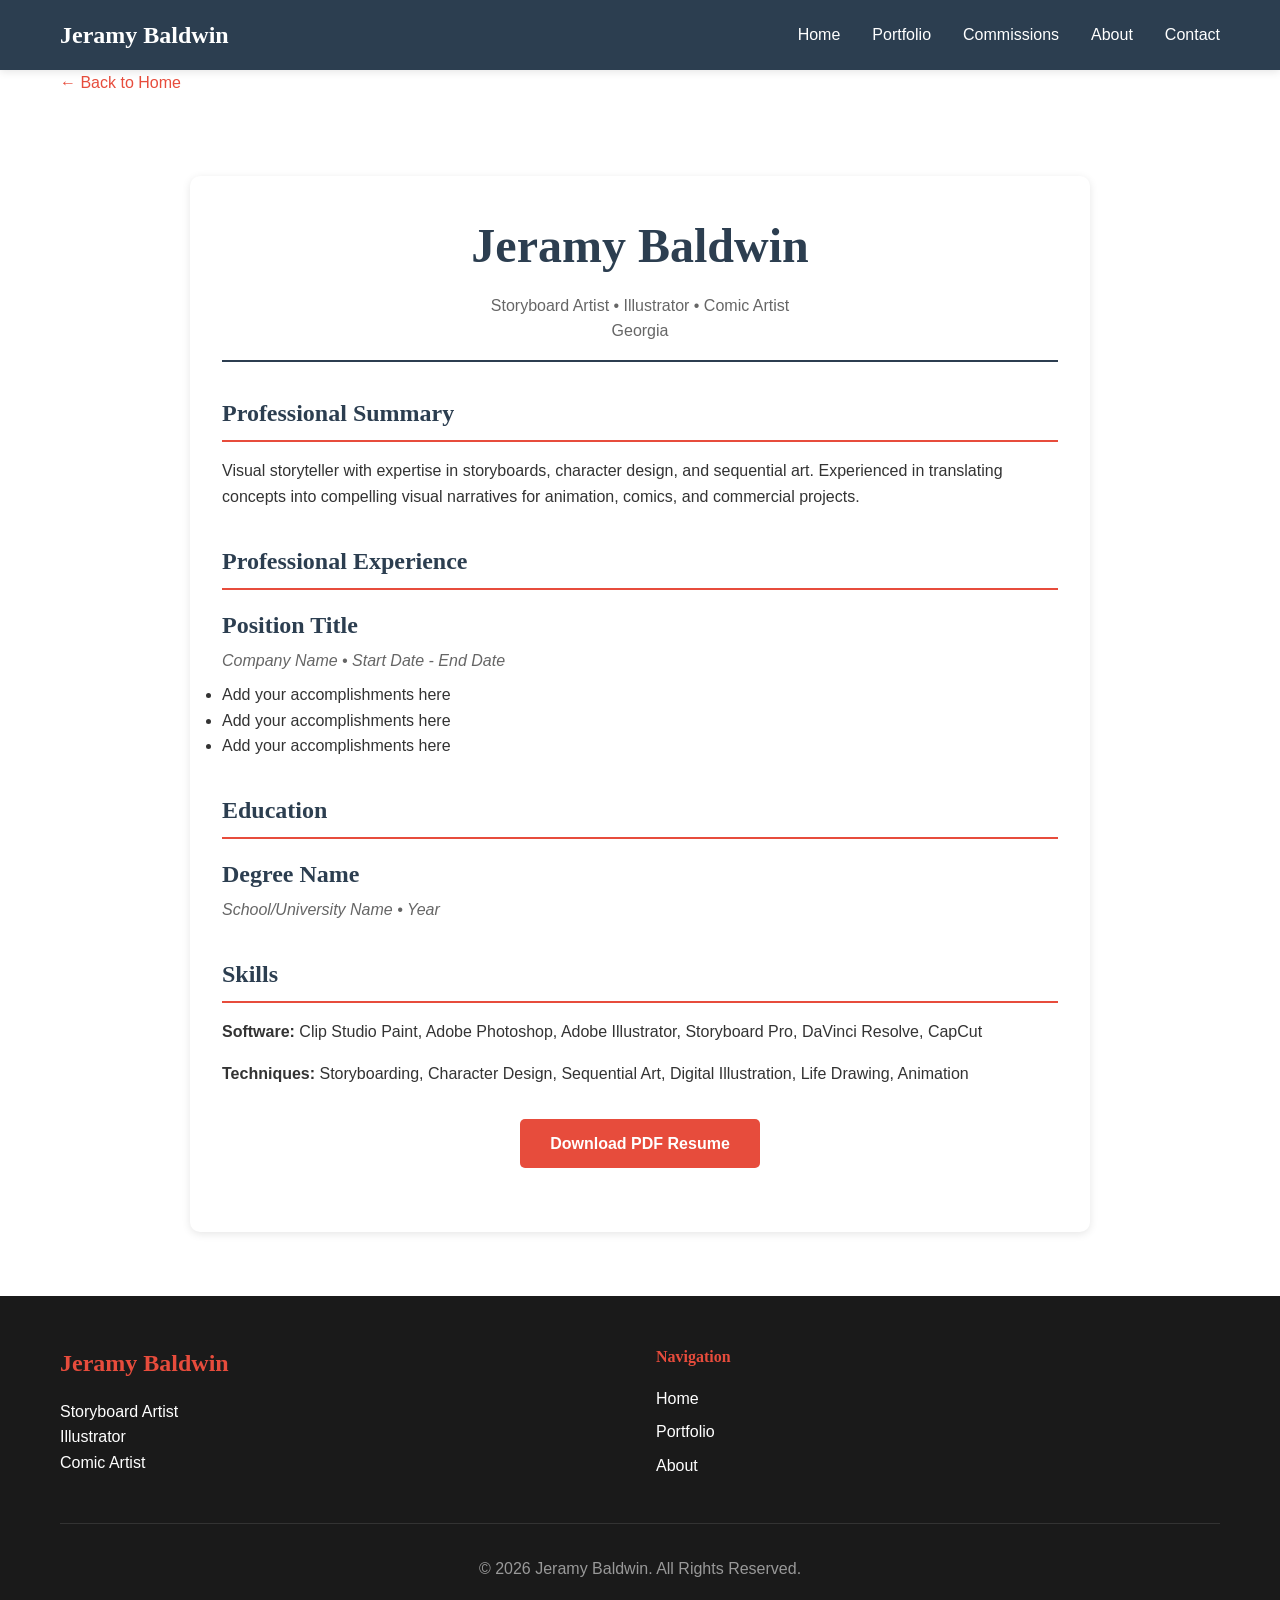
<file: resume.html>
<!DOCTYPE html>
<html lang="en">
<head>
    <meta charset="UTF-8">
    <meta name="viewport" content="width=device-width, initial-scale=1.0">
    <title>Jeramy Baldwin - Resume</title>
    <link rel="stylesheet" href="styles.css">
    <style>
        .resume-container {
            max-width: 900px;
            margin: 3rem auto;
            padding: 2rem;
            background-color: var(--white);
            border-radius: 10px;
            box-shadow: var(--shadow);
        }
        .resume-header {
            text-align: center;
            margin-bottom: 2rem;
            border-bottom: 2px solid var(--primary-color);
            padding-bottom: 1rem;
        }
        .resume-header h1 {
            margin-bottom: 0.5rem;
        }
        .resume-header p {
            margin: 0;
            color: #666;
        }
        .resume-section {
            margin-bottom: 2rem;
        }
        .resume-section h2 {
            text-align: left;
            font-size: 1.5rem;
            border-bottom: 2px solid var(--secondary-color);
            padding-bottom: 0.5rem;
            margin-bottom: 1rem;
        }
        .resume-item {
            margin-bottom: 1.5rem;
        }
        .resume-item h3 {
            margin-bottom: 0.25rem;
        }
        .resume-meta {
            color: #666;
            font-style: italic;
            margin-bottom: 0.5rem;
        }
        .resume-description {
            margin-top: 0.5rem;
            line-height: 1.6;
        }
        .btn-center {
            text-align: center;
            margin: 2rem 0;
        }
        .back-link {
            display: inline-block;
            margin-bottom: 2rem;
            color: var(--secondary-color);
            font-weight: 500;
        }
    </style>
</head>
<body>
    <nav class="navbar">
        <div class="container">
            <div class="logo">Jeramy Baldwin</div>
            <ul class="nav-links">
                <li><a href="index.html#home">Home</a></li>
                <li><a href="index.html#portfolio">Portfolio</a></li>
                <li><a href="index.html#commissions">Commissions</a></li>
                <li><a href="index.html#about">About</a></li>
                <li><a href="index.html#contact">Contact</a></li>
            </ul>
        </div>
    </nav>

    <div class="container">
        <a href="index.html" class="back-link">← Back to Home</a>
        
        <div class="resume-container">
            <div class="resume-header">
                <h1>Jeramy Baldwin</h1>
                <p>Storyboard Artist • Illustrator • Comic Artist</p>
                <p>Georgia</p>
            </div>

            <div class="resume-section">
                <h2>Professional Summary</h2>
                <p>Visual storyteller with expertise in storyboards, character design, and sequential art. Experienced in translating concepts into compelling visual narratives for animation, comics, and commercial projects.</p>
            </div>

            <div class="resume-section">
                <h2>Professional Experience</h2>
                
                <div class="resume-item">
                    <h3>Position Title</h3>
                    <div class="resume-meta">Company Name • Start Date - End Date</div>
                    <div class="resume-description">
                        <ul>
                            <li>Add your accomplishments here</li>
                            <li>Add your accomplishments here</li>
                            <li>Add your accomplishments here</li>
                        </ul>
                    </div>
                </div>
            </div>

            <div class="resume-section">
                <h2>Education</h2>
                
                <div class="resume-item">
                    <h3>Degree Name</h3>
                    <div class="resume-meta">School/University Name • Year</div>
                </div>
            </div>

            <div class="resume-section">
                <h2>Skills</h2>
                <div class="resume-description">
                    <p><strong>Software:</strong> Clip Studio Paint, Adobe Photoshop, Adobe Illustrator, Storyboard Pro, DaVinci Resolve, CapCut</p>
                    <p><strong>Techniques:</strong> Storyboarding, Character Design, Sequential Art, Digital Illustration, Life Drawing, Animation</p>
                </div>
            </div>

            <div class="btn-center">
                <a href="#" class="btn btn-primary">Download PDF Resume</a>
            </div>
        </div>
    </div>

    <footer class="footer" style="margin-top: 4rem;">
        <div class="container">
            <div class="footer-content">
                <div class="footer-section">
                    <h3>Jeramy Baldwin</h3>
                    <p>Storyboard Artist<br>Illustrator<br>Comic Artist</p>
                </div>
                <div class="footer-section">
                    <h4>Navigation</h4>
                    <ul>
                        <li><a href="index.html#home">Home</a></li>
                        <li><a href="index.html#portfolio">Portfolio</a></li>
                        <li><a href="index.html#about">About</a></li>
                    </ul>
                </div>
            </div>
            <div class="footer-bottom">
                <p>&copy; 2026 Jeramy Baldwin. All Rights Reserved.</p>
            </div>
        </div>
    </footer>
</body>
</html>
</file>
<file: styles.css>
:root {
    --font-body: 'Arial', sans-serif;
    --font-heading: 'Georgia', serif;
    --font-accent: 'Arial', sans-serif;
    --primary-color: #2c3e50;
    --secondary-color: #e74c3c;
    --text-color: #333;
    --light-bg: #ecf0f1;
    --white: #ffffff;
    --shadow: 0 2px 8px rgba(0,0,0,0.1);
}

* {
    margin: 0;
    padding: 0;
    box-sizing: border-box;
}

body {
    font-family: var(--font-body);
    color: var(--text-color);
    line-height: 1.6;
    background-color: var(--white);
}

html {
    scroll-behavior: smooth;
}

.container {
    max-width: 1200px;
    margin: 0 auto;
    padding: 0 20px;
}

h1, h2, h3, h4, h5, h6 {
    font-family: var(--font-heading);
    font-weight: 700;
    margin-bottom: 1rem;
}

h1 {
    font-size: 3rem;
    color: var(--primary-color);
}

h2 {
    font-size: 2.5rem;
    color: var(--primary-color);
    text-align: center;
    margin-bottom: 2rem;
}

h3 {
    font-size: 1.5rem;
    color: var(--primary-color);
}

p {
    font-size: 1rem;
    margin-bottom: 1rem;
}

a {
    color: var(--secondary-color);
    text-decoration: none;
    transition: color 0.3s ease;
}

a:hover {
    color: var(--primary-color);
}

.btn {
    font-family: var(--font-accent);
    display: inline-block;
    padding: 12px 30px;
    border-radius: 5px;
    font-weight: 700;
    transition: all 0.3s ease;
    cursor: pointer;
    text-decoration: none;
    border: none;
}

.btn-primary {
    background-color: var(--secondary-color);
    color: var(--white);
}

.btn-primary:hover {
    background-color: var(--primary-color);
    transform: translateY(-2px);
    box-shadow: var(--shadow);
}

.btn-secondary {
    background-color: transparent;
    color: var(--secondary-color);
    border: 2px solid var(--secondary-color);
}

.btn-secondary:hover {
    background-color: var(--secondary-color);
    color: var(--white);
}

.navbar {
    background-color: var(--primary-color);
    color: var(--white);
    padding: 1rem 0;
    position: sticky;
    top: 0;
    z-index: 100;
    box-shadow: var(--shadow);
}

.navbar .container {
    display: flex;
    justify-content: space-between;
    align-items: center;
}

.logo {
    font-family: var(--font-heading);
    font-size: 1.5rem;
    font-weight: 700;
    color: var(--white);
}

.nav-links {
    display: flex;
    list-style: none;
    gap: 2rem;
}

.nav-links a {
    color: var(--white);
    font-family: var(--font-accent);
    font-weight: 500;
    transition: color 0.3s ease;
}

.nav-links a:hover {
    color: var(--secondary-color);
}

.hero {
    background: linear-gradient(135deg, var(--primary-color), var(--light-bg));
    color: var(--text-color);
    padding: 4rem 0;
    min-height: 600px;
    display: flex;
    align-items: center;
}

.hero-content {
    display: grid;
    grid-template-columns: 1fr 1fr;
    gap: 3rem;
    align-items: center;
}

.hero-image img {
    width: 100%;
    max-width: 400px;
    border-radius: 10px;
    box-shadow: var(--shadow);
}

.hero-text h1 {
    font-size: 2.5rem;
    margin-bottom: 1.5rem;
    color: var(--primary-color);
}

.hero-text p {
    font-size: 1.1rem;
    margin-bottom: 2rem;
    line-height: 1.8;
}

.hero-buttons {
    display: flex;
    gap: 1rem;
    flex-wrap: wrap;
}

.featured-work {
    padding: 4rem 0;
    background-color: var(--white);
}

.featured-grid {
    display: grid;
    grid-template-columns: repeat(auto-fit, minmax(250px, 1fr));
    gap: 2rem;
}

.featured-item {
    text-align: center;
    padding: 1.5rem;
    border-radius: 10px;
    background-color: var(--light-bg);
    transition: transform 0.3s ease, box-shadow 0.3s ease;
}

.featured-item:hover {
    transform: translateY(-5px);
    box-shadow: var(--shadow);
}

.featured-item img {
    width: 100%;
    height: 250px;
    object-fit: cover;
    border-radius: 8px;
    margin-bottom: 1rem;
}

.featured-item h3 {
    margin-bottom: 1rem;
    font-size: 1.2rem;
}

.featured-item .link {
    font-weight: 700;
    color: var(--secondary-color);
    transition: color 0.3s ease;
}

.featured-item .link:hover {
    color: var(--primary-color);
}

.portfolio {
    background-color: var(--light-bg);
    padding: 4rem 0;
}

.gallery-grid {
    display: grid;
    grid-template-columns: repeat(auto-fit, minmax(300px, 1fr));
    gap: 2rem;
}

.gallery-card {
    background-color: var(--white);
    border-radius: 10px;
    overflow: hidden;
    box-shadow: var(--shadow);
    transition: transform 0.3s ease, box-shadow 0.3s ease;
}

.gallery-card:hover {
    transform: translateY(-10px);
    box-shadow: 0 8px 16px rgba(0,0,0,0.2);
}

.gallery-image {
    width: 100%;
    height: 300px;
    overflow: hidden;
}

.gallery-image img {
    width: 100%;
    height: 100%;
    object-fit: cover;
    transition: transform 0.3s ease;
}

.gallery-card:hover .gallery-image img {
    transform: scale(1.05);
}

.gallery-card h3 {
    padding: 1.5rem 1.5rem 0.5rem;
    font-size: 1.3rem;
}

.gallery-card p {
    padding: 0 1.5rem 1.5rem;
    color: #666;
    font-size: 0.95rem;
    margin: 0;
}

.commissions {
    background-color: var(--white);
    padding: 4rem 0;
}

.intro-text {
    text-align: center;
    font-size: 1.1rem;
    margin-bottom: 2rem;
}

.commission-info {
    display: grid;
    grid-template-columns: 1fr 1fr;
    gap: 3rem;
    margin: 3rem 0;
    background-color: var(--light-bg);
    padding: 2rem;
    border-radius: 10px;
}

.services ul, .software-list {
    list-style: none;
    padding-left: 0;
}

.services li, .software-list li {
    padding: 0.5rem 0;
    padding-left: 1.5rem;
    position: relative;
}

.services li:before, .software-list li:before {
    content: "•";
    position: absolute;
    left: 0;
    color: var(--secondary-color);
    font-weight: bold;
}

.pricing h3 {
    margin-top: 1rem;
}

.price-placeholder {
    font-size: 1.2rem;
    color: var(--secondary-color);
    font-weight: 700;
}

.commissions .btn {
    display: block;
    margin: 2rem auto 0;
}

.about {
    background-color: var(--light-bg);
    padding: 4rem 0;
}

.about-content {
    display: grid;
    grid-template-columns: 1fr 1fr;
    gap: 3rem;
    align-items: start;
}

.about-image img {
    width: 100%;
    max-width: 300px;
    border-radius: 10px;
    box-shadow: var(--shadow);
}

.about-text h3 {
    margin-top: 2rem;
    margin-bottom: 1rem;
}

.interests-list {
    display: grid;
    grid-template-columns: 1fr 1fr;
    gap: 0.5rem;
    list-style: none;
}

.interests-list li:before {
    content: "✓";
    color: var(--secondary-color);
    font-weight: bold;
    margin-right: 0.5rem;
}

.contact {
    background-color: var(--primary-color);
    color: var(--white);
    padding: 4rem 0;
    text-align: center;
}

.contact h2 {
    color: var(--white);
}

.contact-links {
    display: grid;
    grid-template-columns: repeat(auto-fit, minmax(150px, 1fr));
    gap: 2rem;
    margin: 3rem 0;
}

.contact-link {
    display: flex;
    flex-direction: column;
    align-items: center;
    gap: 0.5rem;
    color: var(--white);
    transition: transform 0.3s ease;
    font-weight: 500;
    font-family: var(--font-accent);
}

.contact-link:hover {
    transform: translateY(-5px);
    color: var(--secondary-color);
}

.contact-link .icon {
    font-size: 2rem;
}

.contact .btn {
    margin-top: 1rem;
}

.footer {
    background-color: #1a1a1a;
    color: var(--white);
    padding: 3rem 0 1rem;
}

.footer-content {
    display: grid;
    grid-template-columns: repeat(auto-fit, minmax(200px, 1fr));
    gap: 2rem;
    margin-bottom: 2rem;
}

.footer-section h3, .footer-section h4 {
    color: var(--secondary-color);
    margin-bottom: 1rem;
    font-family: var(--font-heading);
}

.footer-section ul {
    list-style: none;
}

.footer-section ul li {
    margin-bottom: 0.5rem;
}

.footer-section a {
    color: var(--white);
    transition: color 0.3s ease;
}

.footer-section a:hover {
    color: var(--secondary-color);
}

.footer-bottom {
    text-align: center;
    padding-top: 2rem;
    border-top: 1px solid #333;
    color: #999;
}

@media (max-width: 768px) {
    .hero-content {
        grid-template-columns: 1fr;
    }
    .hero-text h1 {
        font-size: 2rem;
    }
    h1 {
        font-size: 2rem;
    }
    h2 {
        font-size: 1.8rem;
    }
    .nav-links {
        gap: 1rem;
        font-size: 0.9rem;
    }
    .about-content {
        grid-template-columns: 1fr;
    }
    .commission-info {
        grid-template-columns: 1fr;
    }
    .hero-buttons {
        flex-direction: column;
    }
    .hero-buttons .btn {
        width: 100%;
        text-align: center;
    }
}

@media (max-width: 480px) {
    .container {
        padding: 0 10px;
    }
    .navbar .container {
        flex-direction: column;
        gap: 1rem;
    }
    .nav-links {
        flex-direction: column;
        gap: 0.5rem;
        text-align: center;
    }
    h1 {
        font-size: 1.5rem;
    }
    h2 {
        font-size: 1.5rem;
    }
    .featured-grid, .gallery-grid {
        grid-template-columns: 1fr;
    }
    .contact-links {
        grid-template-columns: 1fr 1fr;
    }
}
</file>
